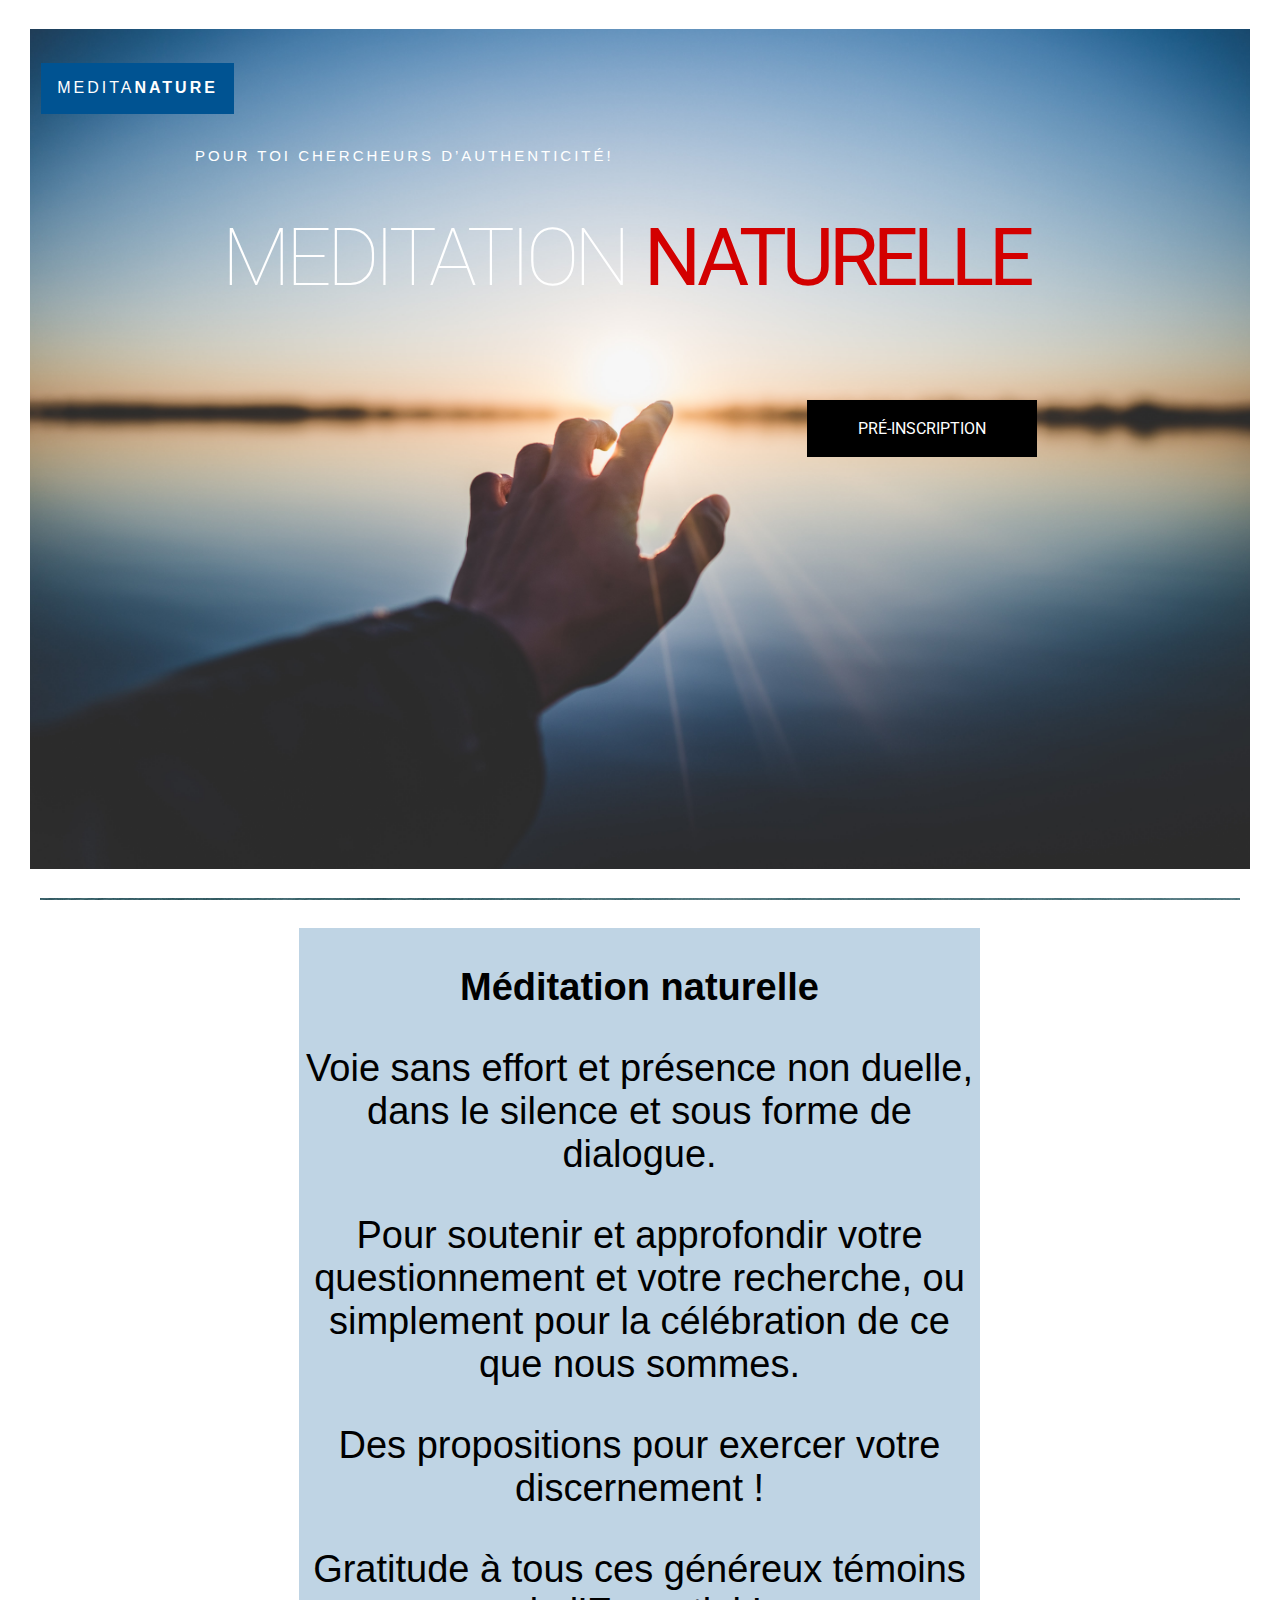
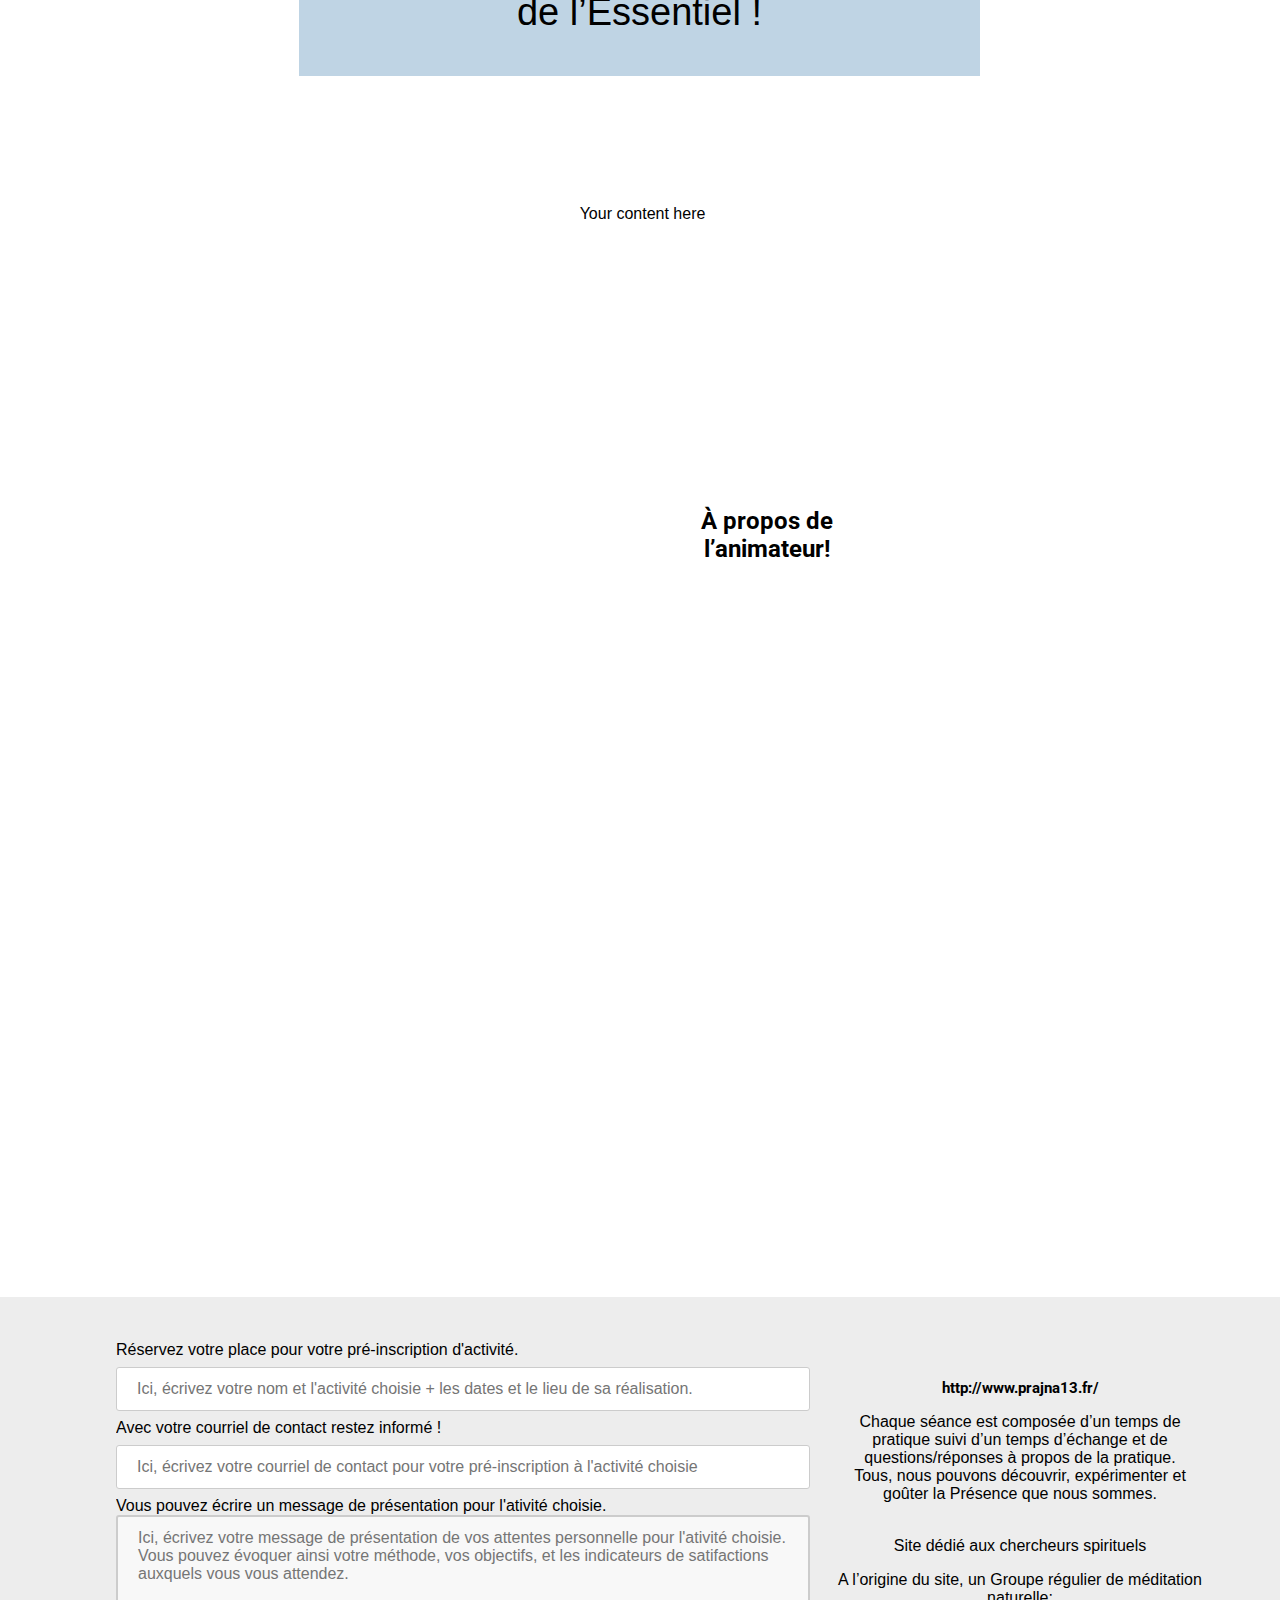
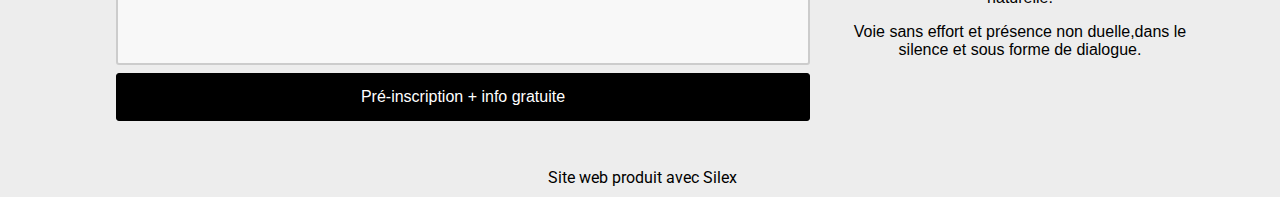
<file: page-3.html>
<!doctype html><html lang="fr,"><head>
    <meta charset="UTF-8">
    <!-- generator meta tag -->
    <!-- leave this for stats and Silex version check -->
    <meta name="generator" content="Silex v2.2.10">
    <!-- End of generator meta tag -->
    <script type="text/javascript" src="js/jquery.js"></script>
    
    
    <script type="text/javascript" src="js/front-end.js"></script>
    <link rel="stylesheet" href="css/normalize.css">
    <link rel="stylesheet" href="css/front-end.css">

    
    
    
    <title> - Page 3</title>
    

    
<link href="https://fonts.googleapis.com/css?family=Roboto" rel="stylesheet" class="silex-custom-font"><script src="js/unslider-min.js"></script><script src="js/unslider-min.js"></script><link rel="stylesheet" href="css/unslider.css"><link rel="stylesheet" href="css/unslider.css"><meta name="viewport" content="width=device-width, initial-scale=1"><meta name="website-width" content="1200"><meta name="hostingProvider" content="unifile"><script src="js/script.js" type="text/javascript"></script><link href="css/styles.css" rel="stylesheet" type="text/css">
    <style>body { opacity: 0; transition: .25s opacity ease; }</style></head>

<body class="body-initial all-style enable-mobile silex-runtime silex-published" data-silex-type="container-element" style="">
    <div class="silex-pages">
        

        <a id="page-pr-inscription" data-silex-type="page-element" class="page-element" href="index.html">Pré-inscription</a><a id="page--propos-de-l-animateur-" data-silex-type="page-element" class="page-element" href="-propos-de-l-animateur-.html">À propos de  l’animateur!</a><a id="page-page-3" data-silex-type="page-element" class="page-element page-link-active" href="page-3.html">Page 3</a><a id="page-page-4" data-silex-type="page-element" class="page-element" href="page-4.html">Page 4</a></div>









    <div data-silex-type="container-element" class="container-element editable-style silex-id-1478366444112-1 section-element hero" style="">
        <div data-silex-type="container-element" class="editable-style silex-element-content silex-id-1478366444112-0 silex-container-content container-element website-width"><a href="index.html" data-silex-type="text-element" class="editable-style silex-id-1526227950696-2 text-element white-logo fixed" style=""><div class="silex-element-content normal"><p>Medita<b>nature</b></p></div></a><div data-silex-type="container-element" class="editable-style silex-id-1537806314257-0 container-element hero-content" style=""><div data-silex-type="text-element" class="editable-style silex-id-1526228786122-6 text-element white-hero-title" style=""><div class="silex-element-content normal"><p>Pour toi chercheurs d’authenticité!</p><h1>Meditation&nbsp; <b>Naturelle</b><br></h1></div></div><div data-silex-type="text-element" class="editable-style silex-id-1537804414408-1 text-element white-button hero-scroll-down text-editor-focus" style="" data-allow-silex-shortcuts="true"><div class="silex-element-content normal"><br>Pré-inscription<br><br></div></div></div></div>
    </div>
    <div data-silex-type="container-element" class="container-element editable-style silex-id-1474394621033-3 section-element" style="">
        <div data-silex-type="container-element" class="editable-style silex-element-content silex-id-1474394621032-2 silex-container-content container-element website-width"><div data-silex-type="text-element" class="editable-style silex-id-1526229898484-7 text-element black-text" style=""><div class="silex-element-content normal"><p></p><p><b>Méditation naturelle</b></p>

<p>Voie sans effort et présence non duelle, dans le silence et sous forme de dialogue.</p><p></p><p>Pour soutenir et approfondir votre questionnement et votre recherche, ou simplement pour la célébration de ce que nous sommes.</p><p>Des propositions pour exercer votre discernement !<br></p><p>
Gratitude à tous ces généreux témoins de l’Essentiel !</p></div></div></div>
    </div>
    
















<div data-silex-type="container-element" class="container-element editable-style section-element silex-id-1526228746540-3" style="">
        <div data-silex-type="container-element" class="editable-style silex-element-content silex-container-content container-element website-width silex-id-1526228746540-4"><div data-silex-type="html-element" class="editable-style silex-id-1545825199497-0 html-element" style=""><div class="silex-element-content"><p id="menu"></p></div></div><div data-silex-type="text-element" class="editable-style silex-id-1526233329576-0 text-element black-text" style=""><div class="silex-element-content normal"><h2>À propos de  l’animateur!<br></h2></div></div><div data-silex-type="text-element" class="editable-style silex-id-1545055337553-1 text-element page-page-3 paged-element page-page-4 paged-element-visible" style=""><div class="silex-element-content normal"><p>Your content here<br></p></div></div></div>
    </div><div data-silex-type="container-element" class="container-element editable-style silex-id-1478366450713-3 section-element" style="">
        <div data-silex-type="container-element" class="editable-style silex-element-content silex-id-1478366450713-2 silex-container-content container-element website-width">

            
        <div class="editable-style silex-id-1442914737143-3 text-element" data-silex-type="text-element" style="">
                <div class="silex-element-content normal">
                    <br>
                    <a href="//www.silex.me/">Site web produit avec Silex</a>
                </div>
            </div><div data-silex-type="text-element" class="editable-style text-element silex-id-1526234233846-7 text-style-1" style=""><div class="silex-element-content normal"><h2><a href="http://www.prajna13.fr/">http://www.prajna13.fr/</a></h2><p>Chaque séance est composée d’un temps de pratique suivi d’un temps d’échange et de questions/réponses à propos de la pratique.<br>
Tous, nous pouvons découvrir, expérimenter et goûter la Présence que nous sommes.<br><b><br></b></p><p><b>Site dédié aux chercheurs spirituels</b>

</p><p> A l’origine du site, <b>un Groupe régulier de méditation naturelle:</b></p>

<p>Voie sans effort et présence non duelle,dans le silence et sous forme de dialogue. <br></p>

<p></p></div></div><div data-silex-type="html-element" class="editable-style silex-id-1526234059780-5 html-element silex-component silex-component-form" style=""><div class="silex-element-content"><form id="id_1588424824055_958" action="https://formspree.io/meditanature@protonmail.com" method="POST">
  
  <div>
    <label for="field1">Réservez votre place pour votre pré-inscription d'activité. </label>
    <input type="text" required="" id="field1" name="field1" placeholder="Ici, écrivez votre nom et l'activité choisie + les dates et le lieu de sa réalisation.">
  </div>
  
  
  <div>
    <label for="field2">Avec votre courriel de contact restez informé ! </label>
    <input type="text" required="" id="field2" name="field2" placeholder="Ici, écrivez votre courriel de contact pour votre pré-inscription à l'activité choisie">
  </div>
  
  
  <div class="fill-vertical">
    <label for="field3">Vous pouvez écrire un message de présentation pour l'ativité choisie. </label>
    <textarea required="" id="field3" name="field3" placeholder="Ici, écrivez votre message de présentation de vos attentes personnelle pour l'ativité choisie. Vous pouvez évoquer ainsi votre méthode, vos objectifs, et les indicateurs de satifactions auxquels vous vous attendez."></textarea>
  </div>
  
  <input type="submit" value="Pré-inscription + info gratuite">
</form>
<style>#id_1588424824055_958 input[type=text], select {width: 100%; padding: 12px 20px; margin: 8px 0; display: inline-block; border: 1px solid #ccc; border-radius: 3px; box-sizing: border-box;}#id_1588424824055_958 input[type=submit] {width: 100%; background-color: #000000; color: #FFFFFF; padding: 14px 20px; margin: 8px 0; border: 1px solid #000000; border-radius: 3px; cursor: pointer;}#id_1588424824055_958 label {color: #000000;}#id_1588424824055_958 .fill-vertical {flex: 1 1 auto; display: flex; flex-direction: column;}#id_1588424824055_958 .fill-vertical textarea {flex: 1 1 auto; width: 100%; height: 150px; padding: 12px 20px; box-sizing: border-box; border: 2px solid #ccc; border-radius: 3px; background-color: #f8f8f8; font-size: 16px; resize: none;}#id_1588424824055_958 {border-radius: 3px; display: flex; flex-direction: column; justify-content: space-between; height: 100%;}</style>

</div></div></div>
    </div>
</body></html>
</file>
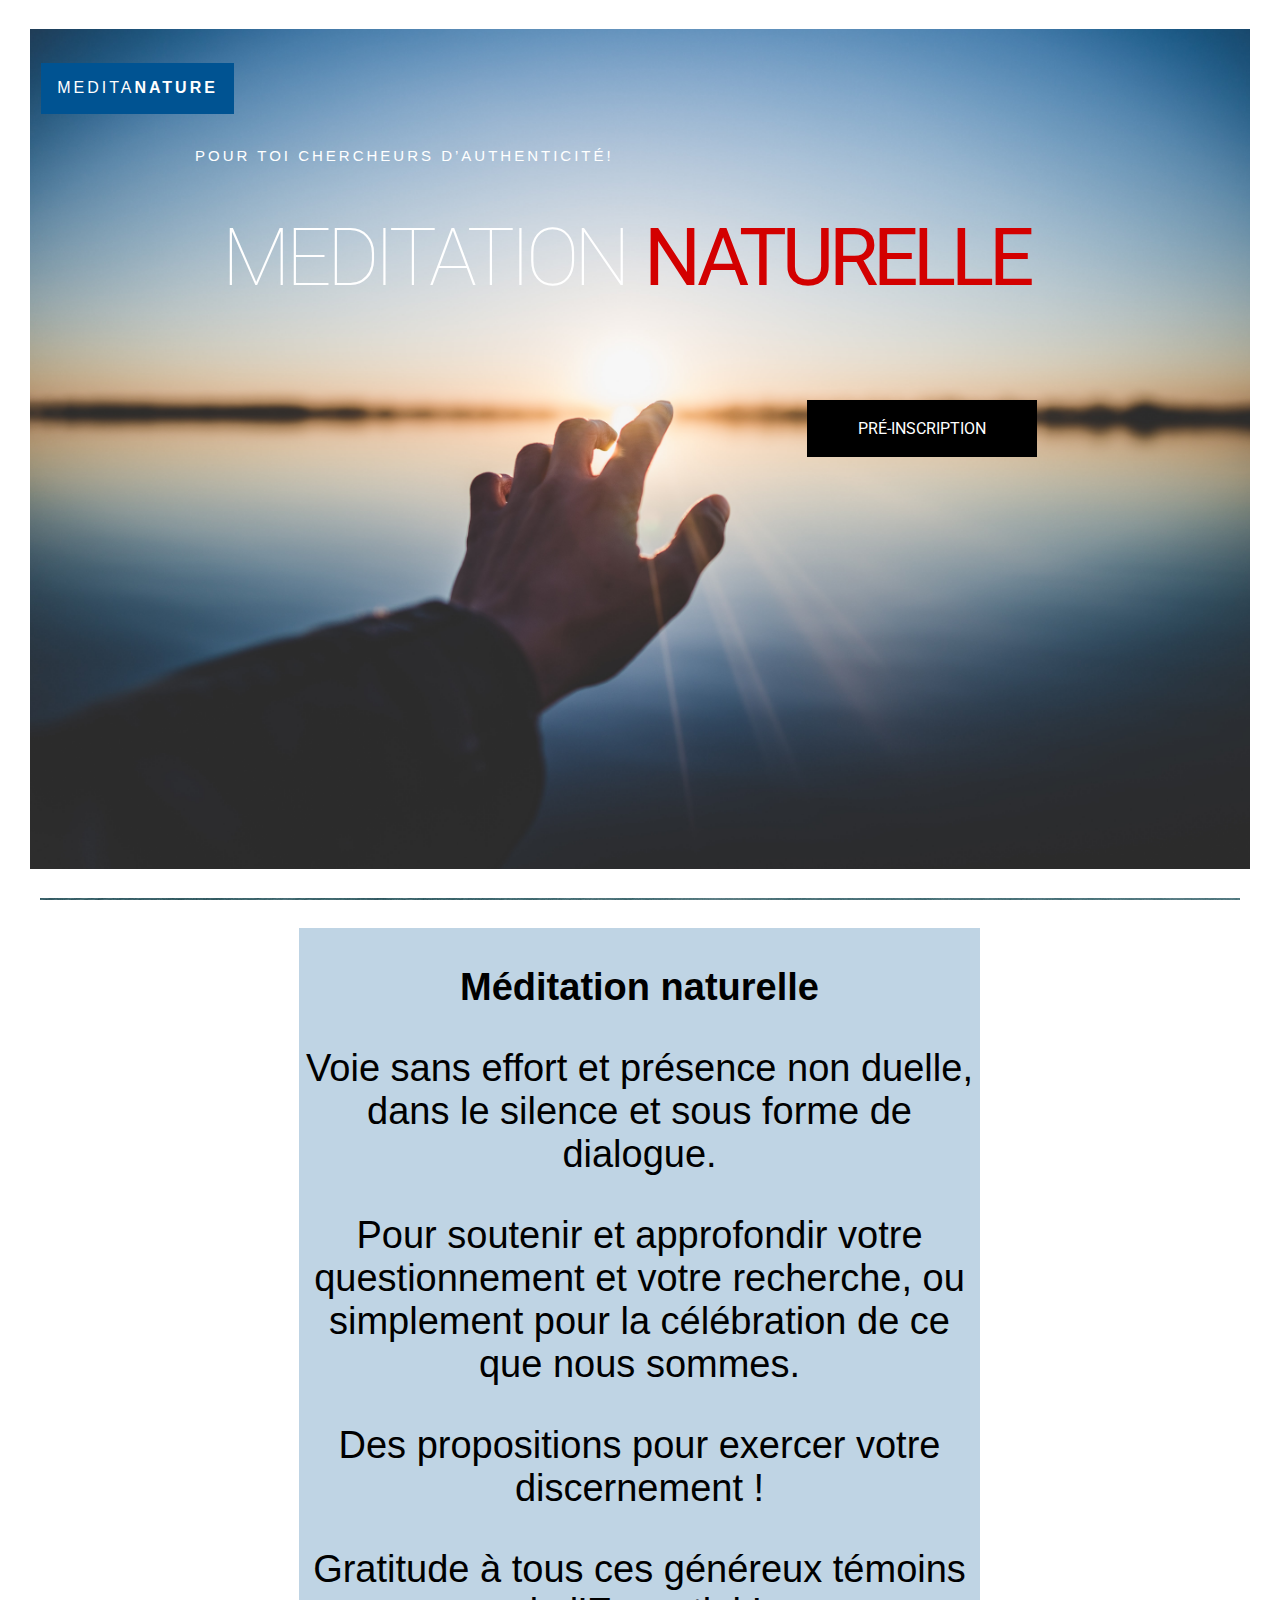
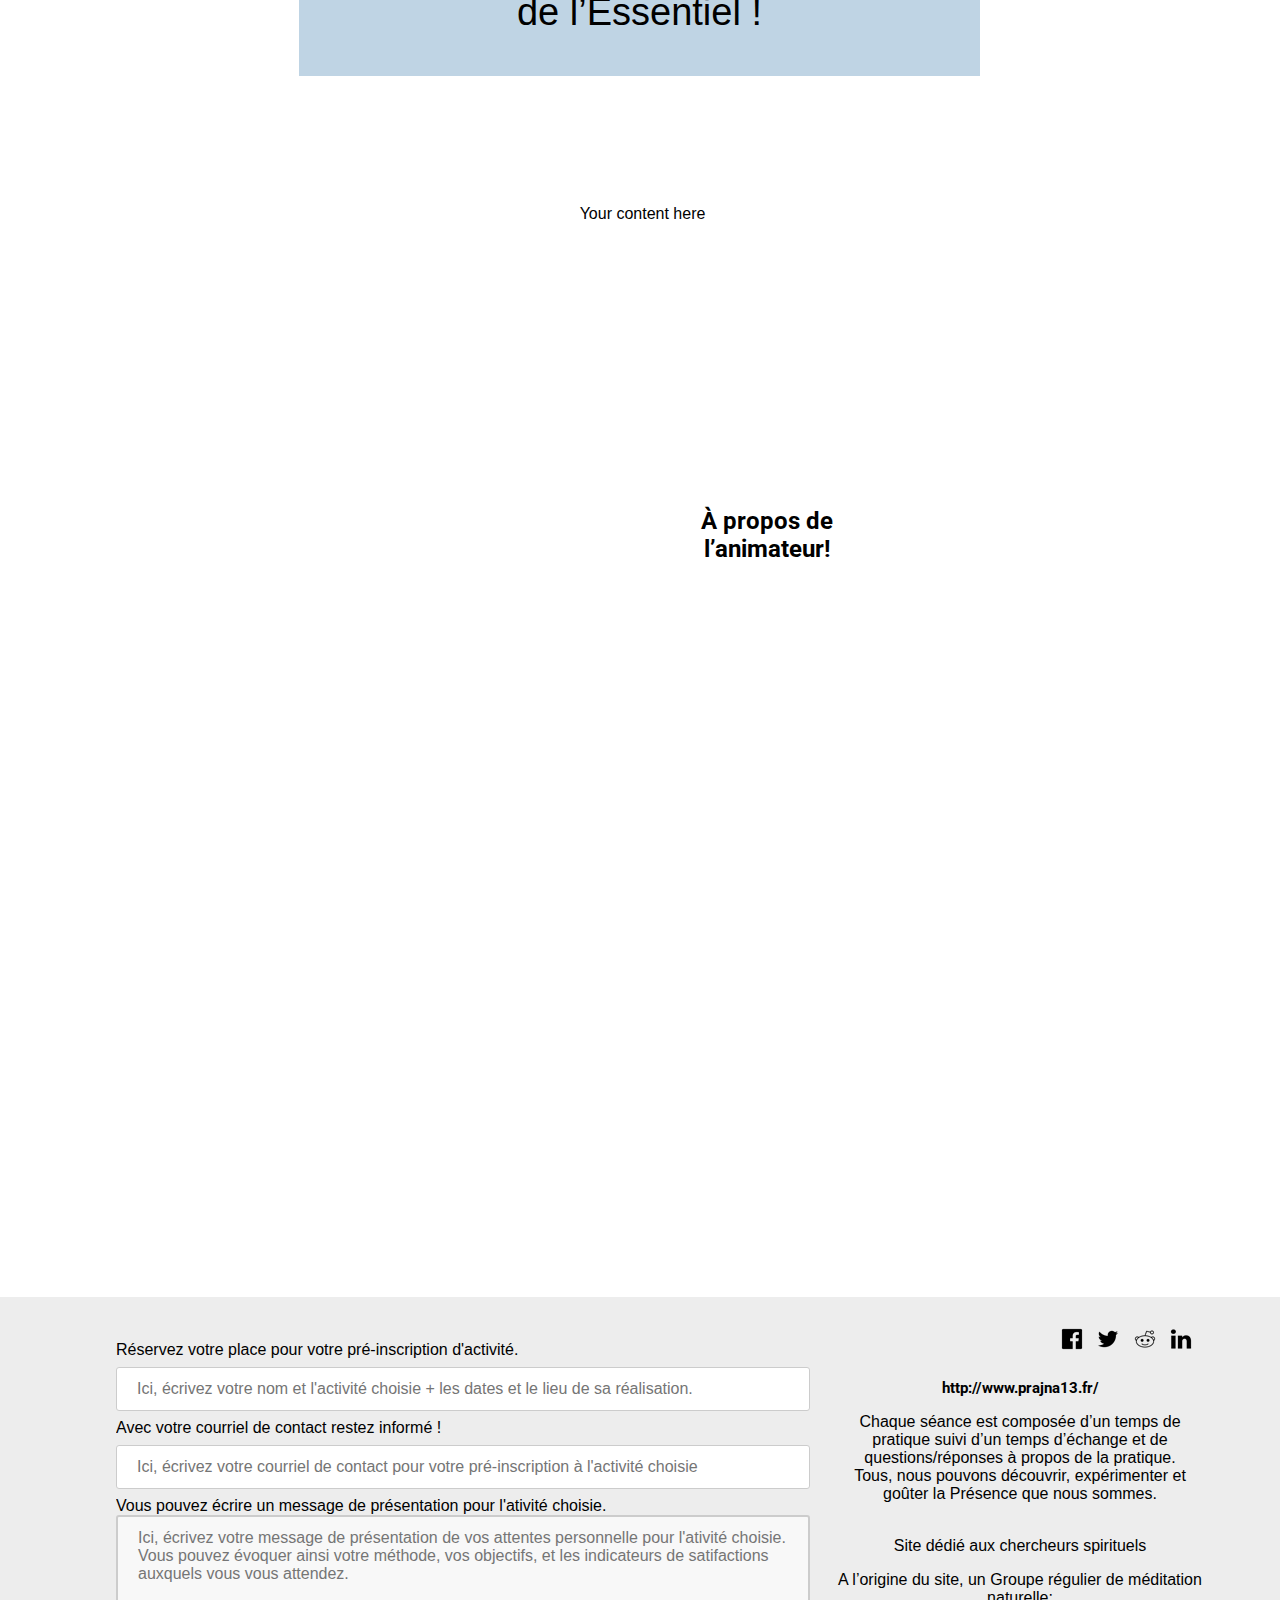
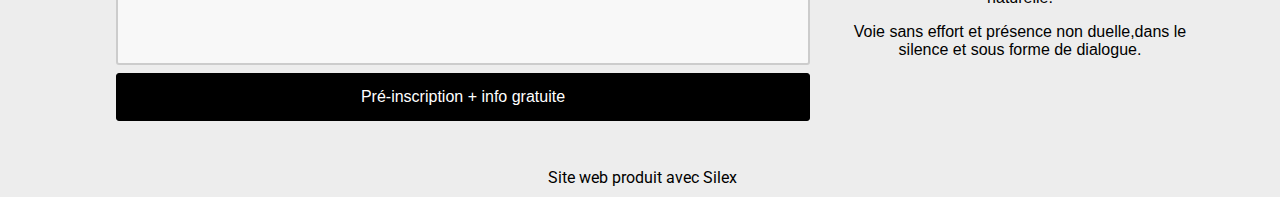
<file: page-4.html>
<!doctype html><html lang="fr,"><head>
    <meta charset="UTF-8">
    <!-- generator meta tag -->
    <!-- leave this for stats and Silex version check -->
    <meta name="generator" content="Silex v2.2.10">
    <!-- End of generator meta tag -->
    <script type="text/javascript" src="js/jquery.js"></script>
    
    
    <script type="text/javascript" src="js/front-end.js"></script>
    <link rel="stylesheet" href="css/normalize.css">
    <link rel="stylesheet" href="css/front-end.css">

    
    
    
    <title> - Page 4</title>
    

    
<link href="https://fonts.googleapis.com/css?family=Roboto" rel="stylesheet" class="silex-custom-font"><script src="js/unslider-min.js"></script><script src="js/unslider-min.js"></script><link rel="stylesheet" href="css/unslider.css"><link rel="stylesheet" href="css/unslider.css"><meta name="viewport" content="width=device-width, initial-scale=1"><meta name="website-width" content="1200"><meta name="hostingProvider" content="unifile"><script src="js/script.js" type="text/javascript"></script><link href="css/styles.css" rel="stylesheet" type="text/css">
    <style>body { opacity: 0; transition: .25s opacity ease; }</style></head>

<body class="body-initial all-style enable-mobile silex-runtime silex-published" data-silex-type="container-element" style="">
    <div class="silex-pages">
        

        <a id="page-pr-inscription" data-silex-type="page-element" class="page-element" href="index.html">Pré-inscription</a><a id="page--propos-de-l-animateur-" data-silex-type="page-element" class="page-element" href="-propos-de-l-animateur-.html">À propos de  l’animateur!</a><a id="page-page-3" data-silex-type="page-element" class="page-element" href="page-3.html">Page 3</a><a id="page-page-4" data-silex-type="page-element" class="page-element page-link-active" href="page-4.html">Page 4</a></div>









    <div data-silex-type="container-element" class="container-element editable-style silex-id-1478366444112-1 section-element hero" style="">
        <div data-silex-type="container-element" class="editable-style silex-element-content silex-id-1478366444112-0 silex-container-content container-element website-width"><a href="index.html" data-silex-type="text-element" class="editable-style silex-id-1526227950696-2 text-element white-logo fixed" style=""><div class="silex-element-content normal"><p>Medita<b>nature</b></p></div></a><div data-silex-type="container-element" class="editable-style silex-id-1537806314257-0 container-element hero-content" style=""><div data-silex-type="text-element" class="editable-style silex-id-1526228786122-6 text-element white-hero-title" style=""><div class="silex-element-content normal"><p>Pour toi chercheurs d’authenticité!</p><h1>Meditation&nbsp; <b>Naturelle</b><br></h1></div></div><div data-silex-type="text-element" class="editable-style silex-id-1537804414408-1 text-element white-button hero-scroll-down text-editor-focus" style="" data-allow-silex-shortcuts="true"><div class="silex-element-content normal"><br>Pré-inscription<br><br></div></div></div></div>
    </div>
    <div data-silex-type="container-element" class="container-element editable-style silex-id-1474394621033-3 section-element" style="">
        <div data-silex-type="container-element" class="editable-style silex-element-content silex-id-1474394621032-2 silex-container-content container-element website-width"><div data-silex-type="text-element" class="editable-style silex-id-1526229898484-7 text-element black-text" style=""><div class="silex-element-content normal"><p></p><p><b>Méditation naturelle</b></p>

<p>Voie sans effort et présence non duelle, dans le silence et sous forme de dialogue.</p><p></p><p>Pour soutenir et approfondir votre questionnement et votre recherche, ou simplement pour la célébration de ce que nous sommes.</p><p>Des propositions pour exercer votre discernement !<br></p><p>
Gratitude à tous ces généreux témoins de l’Essentiel !</p></div></div></div>
    </div>
    
















<div data-silex-type="container-element" class="container-element editable-style section-element silex-id-1526228746540-3" style="">
        <div data-silex-type="container-element" class="editable-style silex-element-content silex-container-content container-element website-width silex-id-1526228746540-4"><div data-silex-type="html-element" class="editable-style silex-id-1545825199497-0 html-element" style=""><div class="silex-element-content"><p id="menu"></p></div></div><div data-silex-type="text-element" class="editable-style silex-id-1526233329576-0 text-element black-text" style=""><div class="silex-element-content normal"><h2>À propos de  l’animateur!<br></h2></div></div><div data-silex-type="text-element" class="editable-style silex-id-1545055337553-1 text-element page-page-3 paged-element page-page-4 paged-element-visible" style=""><div class="silex-element-content normal"><p>Your content here<br></p></div></div></div>
    </div><div data-silex-type="container-element" class="container-element editable-style silex-id-1478366450713-3 section-element" style="">
        <div data-silex-type="container-element" class="editable-style silex-element-content silex-id-1478366450713-2 silex-container-content container-element website-width">

            
        <div class="editable-style silex-id-1442914737143-3 text-element" data-silex-type="text-element" style="">
                <div class="silex-element-content normal">
                    <br>
                    <a href="//www.silex.me/">Site web produit avec Silex</a>
                </div>
            </div><div data-silex-type="html-element" class="editable-style silex-id-1526234133380-6 html-element silex-component silex-component-share page-page-4 paged-element paged-element-visible" style=""><div class="silex-element-content">
<ul class="share-buttons" id="id_1526234178890_19">
  
  <li><a href="https://www.facebook.com/sharer/sharer.php?u=http://yoursite.com&amp;t=Your site title" title="Share on Facebook" target="_blank"><img alt="Share on Facebook" src="assets/Facebook.png"></a></li>
  
  
  <li><a href="https://twitter.com/intent/tweet?source=http://yoursite.com&amp;text=Your site title:%20http://yoursite.com&amp;via=silexlabs" target="_blank" title="Share on Twitter"><img alt="Twitt" src="assets/Twitter.png"></a></li>
  
  
  
  
  
  
  <li><a href="http://www.reddit.com/submit?url=http://yoursite.com&amp;title=Your site title" target="_blank" title="Submit to Reddit"><img alt="Submit to Reddit" src="assets/Reddit.png"></a></li>
  
  
  <li><a href="http://www.linkedin.com/shareArticle?mini=true&amp;url=http://yoursite.com&amp;title=Your site title&amp;summary=Your site description&amp;source=http://yoursite.com{ " target="_blank" title="Share on LinkedIn"><img alt="Share on LinkedIn" src="assets/LinkedIn.png"></a></li>
  
  
  
  
</ul>

<style type="text/css">#id_1526234178890_19.share-buttons {list-style: none; padding: 0;}#id_1526234178890_19.share-buttons li {display: inline;}#id_1526234178890_19.share-buttons .sr-only {position: absolute; clip: rect(1px, 1px, 1px, 1px); padding: 0; border: 0; height: 1px; width: 1px; overflow: hidden;}</style>
</div></div><div data-silex-type="text-element" class="editable-style text-element silex-id-1526234233846-7 text-style-1" style=""><div class="silex-element-content normal"><h2><a href="http://www.prajna13.fr/">http://www.prajna13.fr/</a></h2><p>Chaque séance est composée d’un temps de pratique suivi d’un temps d’échange et de questions/réponses à propos de la pratique.<br>
Tous, nous pouvons découvrir, expérimenter et goûter la Présence que nous sommes.<br><b><br></b></p><p><b>Site dédié aux chercheurs spirituels</b>

</p><p> A l’origine du site, <b>un Groupe régulier de méditation naturelle:</b></p>

<p>Voie sans effort et présence non duelle,dans le silence et sous forme de dialogue. <br></p>

<p></p></div></div><div data-silex-type="html-element" class="editable-style silex-id-1526234059780-5 html-element silex-component silex-component-form" style=""><div class="silex-element-content"><form id="id_1588424824055_958" action="https://formspree.io/meditanature@protonmail.com" method="POST">
  
  <div>
    <label for="field1">Réservez votre place pour votre pré-inscription d'activité. </label>
    <input type="text" required="" id="field1" name="field1" placeholder="Ici, écrivez votre nom et l'activité choisie + les dates et le lieu de sa réalisation.">
  </div>
  
  
  <div>
    <label for="field2">Avec votre courriel de contact restez informé ! </label>
    <input type="text" required="" id="field2" name="field2" placeholder="Ici, écrivez votre courriel de contact pour votre pré-inscription à l'activité choisie">
  </div>
  
  
  <div class="fill-vertical">
    <label for="field3">Vous pouvez écrire un message de présentation pour l'ativité choisie. </label>
    <textarea required="" id="field3" name="field3" placeholder="Ici, écrivez votre message de présentation de vos attentes personnelle pour l'ativité choisie. Vous pouvez évoquer ainsi votre méthode, vos objectifs, et les indicateurs de satifactions auxquels vous vous attendez."></textarea>
  </div>
  
  <input type="submit" value="Pré-inscription + info gratuite">
</form>
<style>#id_1588424824055_958 input[type=text], select {width: 100%; padding: 12px 20px; margin: 8px 0; display: inline-block; border: 1px solid #ccc; border-radius: 3px; box-sizing: border-box;}#id_1588424824055_958 input[type=submit] {width: 100%; background-color: #000000; color: #FFFFFF; padding: 14px 20px; margin: 8px 0; border: 1px solid #000000; border-radius: 3px; cursor: pointer;}#id_1588424824055_958 label {color: #000000;}#id_1588424824055_958 .fill-vertical {flex: 1 1 auto; display: flex; flex-direction: column;}#id_1588424824055_958 .fill-vertical textarea {flex: 1 1 auto; width: 100%; height: 150px; padding: 12px 20px; box-sizing: border-box; border: 2px solid #ccc; border-radius: 3px; background-color: #f8f8f8; font-size: 16px; resize: none;}#id_1588424824055_958 {border-radius: 3px; display: flex; flex-direction: column; justify-content: space-between; height: 100%;}</style>

</div></div></div>
    </div>
</body></html>
</file>
<file: css/front-end.css>
/**
 * This file holds the basic CSS styles of Silex websites
 */

/* pages */
.page-element{
  display: none;
}
.paged-element{
  display: none;
}
.silex-published .paged-element{
  display: block;
}
/* default style for silex elements */
.editable-style{
  position: absolute;
  box-sizing: content-box; /* this is needed to set the size of elements with a border (though it could be omited since this is the default value) */
}
.silex-element-content{
  overflow: hidden;
  border-radius: initial;
  width: 100%;
}
/* prevent-auto-z-index is to let the components handle their z-index */
.section-element > .silex-element-content > *:not(.prevent-auto-z-index) {
  /* put the elements of a section on top of sections bellow */
  z-index: 10;
}
.silex-element-content {
  pointer-events: none;
}
.silex-element-content[contenteditable="true"] {
  min-height: 20px;
  cursor: text;
  pointer-events: auto;
}
.editable-style.silex-selected.text-editor-focus {
  /* remove text box selection markers
  box-shadow: none;
  */
  /* a click on current text box will select it */
  cursor: pointer;
}
.text-editor-focus .ui-resizable-handle {
  /* remove text box UI handles for resize */
  display: none;
}
.section-element > .silex-element-content {
  /* section have a content element, and it needs to keep pointer events
     because it container other silex elements
  */
  pointer-events: auto;
}
body.silex-runtime .silex-element-content {
  pointer-events: auto;
}
.editable-style.section-element {
  position: relative;
  left: 0;
  top: 0;
  right: 0;
  padding: 0 100px;
  margin: 0;
}
.silex-runtime .editable-style.section-element {
  padding: 0;
  margin: 0;
  margin-top: -1px;
}
.default-site-width, /* for backward compat, FIXME: remove in a while */
.website-width {
  width: 960px;
}
.section-element .silex-container-content {
  position: relative;
  left: 0;
  top: 0;
  margin-left: auto;
  margin-right: auto;
  overflow: initial;
}
/* background */
.background{
  position: relative !important;
  left: 0 !important;
  top: 0 !important; /* !important is useful while editing */
  margin-left: auto;
  margin-right: auto;
  z-index: 1;
}
/* resize */
.editable-style.image-element .silex-element-content {
  position: absolute;
  border-radius: inherit; /* this is to follow the element's radius */
  height: 100%;
}
/* wysihtml text editor styles */
.wysiwyg-float-left {
  float: left;
  margin: 0 8px 8px 0;
}
.wysiwyg-float-right {
  float: right;
  margin: 0 0 8px 8px;
}
/* Remove dots surrounding links in Firefox
    because of normalize.css */
a:focus{ outline: none;}

body.silex-runtime .editable-style[data-silex-href] {
  cursor: pointer;
}
body.enable-mobile .editable-style.hide-on-desktop {
  display: none;
}
/* elements styles */
body.enable-mobile .background {
  height: initial;
  padding-bottom: 50px;
}
.silex-runtime .fixed {
  position: absolute;
  z-index: 20;
}
/* Mobile styles */
@media (max-width:480px) {
  /* hide horizontal scroll bar which appears because of residual values in css
  html {
    overflow-x: hidden;
  }
  */
  body {
    position: initial; /* used to be absolute but now only in editor (editable.css), when position is absolute the body has the size of its content */
  }
  /* mobile mode */
  body.enable-mobile .editable-style:not(.prevent-mobile-style),
  body.enable-mobile .background.background-initial {
    position: static;
    top: auto;
    left: auto;
    max-width: 100%;
    min-width: auto; /* this is to remove sections min-width, since section min-width is set to the witdh of its content in Element::setStyle() */
    margin-left: auto;
    margin-right: auto;
  }
  body.enable-mobile .editable-style.container-element {
    padding: 10px; /* leave space between a container and its content */
  }
  body.enable-mobile .editable-style.section-element {
    padding: 0;
  }
  body.enable-mobile .editable-style.section-element > .silex-element-content {
    padding: 10px 0; /* leave space between a container and its content */
  }
  body.enable-mobile.silex-resizing .editable-style:not(.prevent-mobile-style) {
    max-width: unset; /* while dragging let the user size the elements freely */
  }
  body.enable-mobile .image-element.editable-style:not(.prevent-mobile-style) {
    position: relative;
  }
  body.enable-mobile .editable-style.section-element {
    max-width: 100%; /* section bg should be 100% width because user do not need to grab the side and resize */
    padding: 0;
    margin: 0;
  }
  body.enable-mobile .container-element {
    display: flex;
    align-items: center;
    justify-content: space-around;
    flex-wrap: wrap;
    height: fit-content;
  }
  /* but still hide paged elements or desktop only elements */
  .paged-element-hidden.paged-element.editable-style {
    display: none;
  }
  body.enable-mobile .editable-style.hide-on-mobile {
    display: none;
  }
  body.enable-mobile .editable-style.hide-on-desktop {
    display: initial;
  }
  body.silex-runtime.enable-mobile .background.background-initial {
    max-width: 100%;
  }
}

/**
 * prodotype components
 */
.silex-element-content-full-height .silex-element-content {
  height: 100%;
}
.prodotype-preview {
  display: none;
}
.prodotype-runtime,
.prodotype-runtime-strict {
  display: none;
}
.prodotype-published {
  display: none;
}
body.silex-editor .prodotype-preview {
  display: block;
}
body.silex-runtime .prodotype-runtime,
body.silex-runtime .prodotype-runtime-strict {
  display: block;
}
body.silex-published .prodotype-published {
  display: block;
}
body.silex-publish .prodotype-runtime-strict {
  display: none;
}
.prodotype-force-size {
  position: absolute;
  width: 100%;
  height: 100%;
}
.silex-component-button button {
  width: 100%;
}
/* full-width component*/
div.editable-style.full-width-section {
  min-height: 100px;
}

div.editable-style.full-width-section>.editable-style {
  position: static;
  min-width: 100%;
}

div.editable-style.full-width-section>.editable-style.silex-element-content {
  display: none;
}
</file>
<file: css/unslider.css>
.unslider{overflow:auto;margin:0;padding:0}.unslider-wrap{position:relative}.unslider-wrap.unslider-carousel li{float:left}.unslider-vertical>ul{height:100%}.unslider-vertical li{float:none;width:100%}.unslider-fade{position:relative}.unslider-fade .unslider-wrap li{position:absolute;left:0;top:0;right:0;z-index:8}.unslider-fade .unslider-wrap li.unslider-active{z-index:10}.unslider li,.unslider ol,.unslider ul{list-style:none;margin:0;padding:0;border:none}.unslider-arrow{position:absolute;left:20px;z-index:2;cursor:pointer}.unslider-arrow.next{left:auto;right:20px}
</file>
<file: css/styles.css>
.hero-scroll-down {cursor: pointer;}@media (min-width:480px) {body div.container-element.section-element.hero {height: 100vh;}}div.image .text-element {position: absolute; top: 20px; bottom: 20px; left: 20px; right: 20px; width: initial; height: initial;}.silex-runtime div.image .text-element {top: 0; bottom: 0; left: 0; right: 0;}@media (min-width:480px) {div.image .text-element {background-color: rgba(255, 255, 255, .6);}div.image .silex-element-content {display: flex; flex-direction: column; justify-content: center; height: 100%;}.silex-runtime div.image .text-element {opacity: 0; transition: opacity .3s ease;}.silex-runtime div.image:hover .text-element {opacity: 1;}}@media (min-width: 1260px) {body div.container-element.section-element.hero {border: 30px solid white; box-sizing: border-box;}}
.body-initial {background-color: rgba(255,255,255,1);}.silex-id-1478366444112-1 {background-color: rgba(117,213,255,1); min-width: 1200px; background-image: url(../assets/01.jpg); background-position: center center; background-size: cover; background-attachment: fixed; background-repeat: no-repeat;}@media only screen and (max-width: 480px) {.silex-id-1478366444112-1 {top: 0px; left: 0px; min-height: 850px;}}.silex-id-1478366444112-0 {min-height: 707px; background-color: transparent; top: 15px; left: 179px; background-size: cover; background-position: center center; background-attachment: fixed; background-repeat: no-repeat;}@media only screen and (max-width: 480px) {.silex-id-1478366444112-0 {background-attachment: scroll; background-position: top right; min-height: 850px;}}.silex-id-1526227950696-2 {width: 193px; min-height: 51px; top: 34px; left: 1px; background-color: rgba(0,83,146,1);}@media only screen and (max-width: 480px) {.silex-id-1526227950696-2 {top: -801px; left: -117px; width: 421px; min-height: 75px;}}.silex-id-1537806314257-0 {width: 862px; background-color: transparent; min-height: 449px; top: 112px; left: 155px;}@media only screen and (max-width: 480px) {.silex-id-1537806314257-0 {top: 191px; left: 11px; width: 421px; min-height: 715px;}}.silex-id-1526228786122-6 {width: 861px; min-height: 221px; top: -9px; left: 0px;}@media only screen and (max-width: 480px) {.silex-id-1526228786122-6 {top: 18px; left: 11px; width: 401px; min-height: 451px;}}.silex-id-1537804414408-1 {width: 230px; min-height: 57px; top: 259px; left: 612px; background-color: transparent;}@media only screen and (max-width: 480px) {.silex-id-1537804414408-1 {top: 573px; left: -4px; width: 400px; min-height: 79px;}}.silex-id-1526233329576-0 {width: 228px; min-height: 59px; top: 343px; left: 613px; background-image: url(../assets/03.jpg); background-size: cover; background-attachment: fixed;}@media only screen and (max-width: 480px) {.silex-id-1526233329576-0 {min-height: 79px; top: -1026px; left: -8px; width: 285px;}}.silex-id-1588463973123-23 {width: 100px; min-height: 100px; top: 335px; left: 14px; background-color: rgba(117,213,255,0.7019607843137254);}@media only screen and (max-width: 480px) {.silex-id-1588463973123-23 {min-height: 150px; top: 0px; left: 0px; width: 174px;}}.silex-id-1588464143470-24 {width: 100px; min-height: 100px; top: 335px; left: 125px; background-color: rgba(117,213,255,0.7019607843137254);}@media only screen and (max-width: 480px) {.silex-id-1588464143470-24 {min-height: 150px; top: -12px; left: 0px; width: 171px;}}.silex-id-1588464552516-26 {width: 100px; min-height: 100px; top: 335px; left: 346px; background-color: rgba(117,213,255,0.7019607843137254);}@media only screen and (max-width: 480px) {.silex-id-1588464552516-26 {min-height: 150px; top: 0px; left: 0px; width: 172px;}}.silex-id-1588464403704-25 {width: 100px; min-height: 100px; top: 335px; left: 236px; background-color: rgba(117,213,255,0.7019607843137254);}@media only screen and (max-width: 480px) {.silex-id-1588464403704-25 {min-height: 150px; top: -25px; left: 0px; width: 169px;}}.silex-id-1588464728824-27 {width: 100px; min-height: 100px; top: 335px; left: 455px; background-color: rgba(117,213,255,0.7019607843137254);}@media only screen and (max-width: 480px) {.silex-id-1588464728824-27 {min-height: 151px; top: 150.16668701171875px; left: 12px; width: 166px;}}.silex-id-1474394621033-3 {top: 944px; left: 0px; min-width: 1200px; background-color: rgba(255,255,255,1);}@media only screen and (max-width: 480px) {.silex-id-1474394621033-3 {top: 850px; left: 0px;}}.silex-id-1474394621032-2 {min-height: 847px; background-color: transparent; top: 0px; left: 0px; background-image: url(../assets/03.jpg); background-size: cover; background-attachment: fixed; background-repeat: repeat;}@media only screen and (max-width: 480px) {.silex-id-1474394621032-2 {min-height: 757px;}}.silex-id-1526229898484-7 {width: 681px; min-height: 748px; top: 30px; left: 259px; background-color: rgba(0,83,146,0.25098039215686274);}@media only screen and (max-width: 480px) {.silex-id-1526229898484-7 {top: 156px; left: 11px; width: 421px; min-height: 714px;}}.silex-id-1588442164668-1 {width: 1091px; min-height: 743px; top: 76px; left: 55px;}.silex-id-1545055337553-1 {width: 1113px; min-height: 376px; top: 45px; left: 46px;}@media only screen and (max-width: 480px) {.silex-id-1545055337553-1 {left: 0px; top: 0px; width: 431px; min-height: 894px;}}.silex-id-1588445286156-2 {width: 430px; min-height: 152px; top: 587px; left: 389px; background-color: rgba(117,213,255,1);}@media only screen and (max-width: 480px) {.silex-id-1588445286156-2 {min-height: 153.1666717529297px; top: 0px; left: 0px; width: 430px;}}.silex-id-1588457963799-3 {width: 541px; min-height: 368px; top: 45px; left: 39px; background-color: rgba(255,212,120,0.30196078431372547);}.silex-id-1588458801961-6 {width: 543px; min-height: 329.7833557128906px; top: 238px; left: 620px; background-color: rgba(255,137,216,0.30196078431372547);}.silex-id-1588459294366-7 {width: 543px; min-height: 248px; top: 567px; left: 620px;}.silex-id-1588458571226-5 {width: 542px; min-height: 189px; top: 48px; left: 620px; background-color: rgba(215,131,255,0.30196078431372547);}.silex-id-1588458262527-4 {width: 540px; min-height: 352px; top: 413px; left: 39px; background-color: rgba(212,251,120,0.30196078431372547);}.silex-id-1588460316799-10 {width: 560px; min-height: 774px; top: 39px; left: 32px;}.silex-id-1588460520043-11 {width: 539px; min-height: 636px; top: 39px; left: 625px; background-color: rgba(215,131,255,0.30196078431372547);}.silex-id-1588462108725-16 {width: 1126px; min-height: 788px; top: 34px; left: 36px;}.silex-id-1588462793560-19 {width: 592px; min-height: 741px; top: 46px; left: 45px;}.silex-id-1588462880127-20 {width: 509px; min-height: 740px; top: 46px; left: 637px;}.silex-id-1588463320462-21 {width: 1118px; min-height: 788px; top: 39px; left: 39px;}.silex-id-1526228746540-3 {top: 2354px; left: 0px; min-width: 1200px; min-height: 1154px;}@media only screen and (max-width: 480px) {.silex-id-1526228746540-3 {top: 2052px; left: 0px;}}.silex-id-1526228746540-4 {min-height: 1137px; background-color: transparent; top: 17px; left: 0px; background-image: url(../assets/06.jpg); background-attachment: fixed; background-size: cover;}@media only screen and (max-width: 480px) {.silex-id-1526228746540-4 {min-height: 1220px; top: 0px; left: 12px; width: 444px;}}.silex-id-1526239919266-0 {width: 380px; background-color: rgb(255, 255, 255); min-height: 283px; top: 91px; left: 0px; background-image: url(../assets/05.jpg); background-size: cover; background-position: center center; background-repeat: no-repeat;}@media only screen and (max-width: 480px) {.silex-id-1526239919266-0 {top: 254px; left: 11px; width: 421px; min-height: 200px;}}.silex-id-1526240050328-2 {width: 201px; min-height: 134px; top: 319px; left: 435px;}.silex-id-1526241932312-13 {width: 380px; background-color: rgb(255, 255, 255); min-height: 200px; top: 395px; left: 0px; background-image: url(../assets/07.jpg); background-size: cover; background-position: center center; background-repeat: no-repeat;}@media only screen and (max-width: 480px) {.silex-id-1526241932312-13 {top: 454px; left: 11px; width: 421px; min-height: 200px;}}.silex-id-1526241932314-14 {width: 201px; min-height: 134px; top: 30px; left: 20px;}.silex-id-1526242009200-19 {width: 380px; background-color: rgb(255, 255, 255); min-height: 200px; top: 616px; left: 0px; background-image: url(../assets/08.jpg); background-size: cover; background-position: center center; background-repeat: no-repeat;}@media only screen and (max-width: 480px) {.silex-id-1526242009200-19 {top: 1074px; left: 11px; width: 421px; min-height: 200px;}}.silex-id-1526242009200-20 {width: 201px; min-height: 134px; top: 319px; left: 435px;}.silex-id-1526242067678-23 {width: 378px; background-color: rgb(255, 255, 255); min-height: 505px; top: 90px; left: 410px; background-image: url(../assets/03.jpg); background-size: cover; background-position: center center; background-repeat: no-repeat;}@media only screen and (max-width: 480px) {.silex-id-1526242067678-23 {top: 2294px; left: 11px; width: 421px; min-height: 420px;}}.silex-id-1526242067678-24 {width: 201px; min-height: 134px; top: 319px; left: 435px;}.silex-id-1526241769800-9 {width: 378px; background-color: rgb(255, 255, 255); min-height: 515px; top: 612px; left: 412px; background-image: url(../assets/06.jpg); background-size: cover; background-position: center center; background-repeat: no-repeat;}@media only screen and (max-width: 480px) {.silex-id-1526241769800-9 {top: 654px; left: 11px; width: 421px; min-height: 420px;}}.silex-id-1526241769800-10 {width: 201px; min-height: 134px; top: 319px; left: 435px;}.silex-id-1526241966276-17 {width: 380px; background-color: rgb(255, 255, 255); min-height: 290px; top: 837px; left: 0px; background-image: url(../assets/01.jpg); background-size: cover; background-position: center center; background-repeat: no-repeat;}@media only screen and (max-width: 480px) {.silex-id-1526241966276-17 {top: 2094px; left: 11px; width: 421px; min-height: 200px;}}.silex-id-1526241966276-18 {width: 201px; min-height: 134px; top: 319px; left: 435px;}.silex-id-1526241771196-11 {width: 380px; background-color: rgb(255, 255, 255); min-height: 420px; top: 394px; left: 819px; background-image: url(../assets/04.jpg); background-size: cover; background-position: center center; background-repeat: no-repeat;}@media only screen and (max-width: 480px) {.silex-id-1526241771196-11 {top: 1674px; left: 11px; width: 421px; min-height: 420px;}}.silex-id-1526241771196-12 {width: 201px; min-height: 134px; top: 319px; left: 435px;}.silex-id-1526242009214-21 {width: 380px; background-color: rgb(255, 255, 255); min-height: 286px; top: 89px; left: 819px; background-image: url(../assets/01.jpg); background-size: cover; background-position: center center; background-repeat: no-repeat;}@media only screen and (max-width: 480px) {.silex-id-1526242009214-21 {top: 1274px; left: 11px; width: 421px; min-height: 200px;}}.silex-id-1526242009214-22 {width: 201px; min-height: 134px; top: 319px; left: 435px;}.silex-id-1526241966246-15 {width: 380px; background-color: rgb(255, 255, 255); min-height: 291px; top: 837px; left: 819px; background-image: url(../assets/02.jpg); background-size: cover; background-position: center center; background-repeat: no-repeat;}@media only screen and (max-width: 480px) {.silex-id-1526241966246-15 {top: 1474px; left: 11px; width: 421px; min-height: 200px;}}.silex-id-1526241966246-16 {width: 201px; min-height: 134px; top: 319px; left: 435px;}.silex-id-1526243483554-2 {height: 866px; width: 1201px; background-color: transparent; top: 22px; left: -1px;}.silex-id-1588459476014-8 {width: 550px; min-height: 1108px; top: 6px; left: 41px;}.silex-id-1588459764170-9 {width: 542px; min-height: 100px; top: 41px; left: 620px;}.silex-id-1588461160126-12 {width: 545px; min-height: 100px; top: 36px; left: 32px;}.silex-id-1588461642337-15 {width: 564px; min-height: 508px; top: 35px; left: 600px; opacity: 0.8;}.silex-id-1588462301808-17 {width: 1121px; min-height: 100px; top: 35px; left: 36px;}.silex-id-1588463498133-22 {width: 1116px; min-height: 1112px; top: 18px; left: 39px;}.silex-id-1478366450713-3 {top: 5308px; background-color: rgba(237,237,237,1); min-width: 1200px; left: 0px; min-height: 500px;}@media only screen and (max-width: 480px) {.silex-id-1478366450713-3 {top: 5308px; left: 0px; min-height: 1524px;}}.silex-id-1478366450713-2 {min-height: 500px; background-color: transparent; width: 1200px; top: 15px; left: 179px;}@media only screen and (max-width: 480px) {.silex-id-1478366450713-2 {min-height: 1524px;}}.silex-id-1526234059780-5 {width: 694px; height: 385px; background-color: transparent; top: 44px; left: 76px;}@media only screen and (max-width: 480px) {.silex-id-1526234059780-5 {top: 47px; left: 11px; width: 422px; height: 240px;}}.silex-id-1526234233846-7 {width: 380px; min-height: 300px; top: 70px; left: 790px;}@media only screen and (max-width: 480px) {.silex-id-1526234233846-7 {top: 246px; left: 8px; width: 422px; min-height: 621px;}}.silex-id-1526234133380-6 {width: 165px; min-height: 68px; background-color: transparent; top: 10px; left: 1016px;}.silex-id-1588440591473-0 {width: 131px; min-height: 63px; top: 12px; left: 797px;}@media only screen and (max-width: 480px) {.silex-id-1588440591473-0 {min-height: 63px; top: -935px; left: 0px; width: 131px;}}.silex-id-1442914737143-3 {min-height: 42px; width: 1171px; top: 452px; left: 17px;}@media only screen and (max-width: 480px) {.silex-id-1442914737143-3 {min-height: 42px; top: 245px; left: -6px; width: 479px;}}
.text-element > .silex-element-content {font-family: 'Roboto', sans-serif; font-weight: normal; text-align: center;}p {font-family: Verdana, sans-serif;}a {color: #000000; text-decoration: none;}[data-silex-href] {color: #000000; text-decoration: none;}ul li {font-family: Verdana, sans-serif;}@media only screen and (max-width: 480px), only screen and (max-device-width: 480px) {p {font-size: 25px;}a {line-height: 1;}[data-silex-href] {line-height: 1;}}
.white-logo h1 {font-weight: 100; font-size: 80px; color: #ffffff; text-transform: uppercase; line-height: 1; word-spacing: -5px; letter-spacing: -5px;}.white-logo p {font-weight: normal; color: #ffffff; text-align: center; text-transform: uppercase; letter-spacing: 3px;}.white-logo b {font-weight: 600;}.white-logo i {font-style: normal; color: #b32a2a;}.white-logo u {font-weight: 600; font-size: 10px; background-color: #000000; text-decoration: none;}.white-logo u:hover {background-color: #ff0000;}
.white-hero-title h1 {font-weight: 100; font-size: 80px; color: #ffffff; text-align: center; text-transform: uppercase; line-height: 1; word-spacing: -5px; letter-spacing: -5px;}.white-hero-title h2 {font-weight: normal;}.white-hero-title h3 {font-weight: normal;}.white-hero-title.text-element > .silex-element-content {font-weight: 100; font-size: 15px; color: #ffffff; text-align: left; text-transform: uppercase; letter-spacing: 3px;}.white-hero-title p {font-weight: normal;}.white-hero-title b {font-weight: normal; color: #d30000;}.white-hero-title i {font-style: normal; color: #b32a2a;}.white-hero-title u {font-weight: normal; text-decoration: none;}.white-hero-title ul li {list-style-type: none; text-align: center;}.white-hero-title u:hover {background-color: #b32a2a;}
.black-text h1 {font-weight: 600; text-align: center;}.black-text p {font-weight: lighter; font-size: 38px; text-align: center;}.black-text a {font-weight: lighter; font-size: 12px; text-transform: uppercase; line-height: 1; letter-spacing: 0px;}.black-text [data-silex-href] {font-weight: lighter; font-size: 12px; text-transform: uppercase; line-height: 1; letter-spacing: 0px;}.black-text i {font-style: normal; font-weight: normal; text-transform: uppercase;}.black-text u {font-weight: bold;}.black-text .page-link-active {color: #d30000;}@media only screen and (max-width: 480px), only screen and (max-device-width: 480px) {.black-text p {font-size: 35px;}.black-text a {font-size: 22px;}.black-text [data-silex-href] {font-size: 22px;}}
.text-style-1 h2 {font-size: 15px;}.text-style-1 b {font-weight: normal;}@media only screen and (max-width: 480px), only screen and (max-device-width: 480px) {.text-style-1 h2 {font-size: 25px;}}
.text-style-2 h2 {font-size: 15px;}.text-style-2 p {line-height: 0.3;}.text-style-2 b {font-weight: lighter; font-size: 10px; text-transform: uppercase;}.text-style-2 ul:last-child {color: #000000;}.text-style-2 p:hover {color: #b32a2a;}@media only screen and (max-width: 480px), only screen and (max-device-width: 480px) {.text-style-2 h2 {font-size: 25px;}.text-style-2 b {font-size: 17px;}}
.image-caption p {font-weight: normal; text-align: center; text-transform: uppercase;}@media only screen and (max-width: 480px), only screen and (max-device-width: 480px) {.image-caption p {color: #ffffff;}}
.white-button.text-element > .silex-element-content {font-weight: normal; color: #ffffff; background-color: #000000; text-transform: uppercase;}
.website-width {width: 1200px;}body.silex-runtime {opacity: 1;}
</file>
